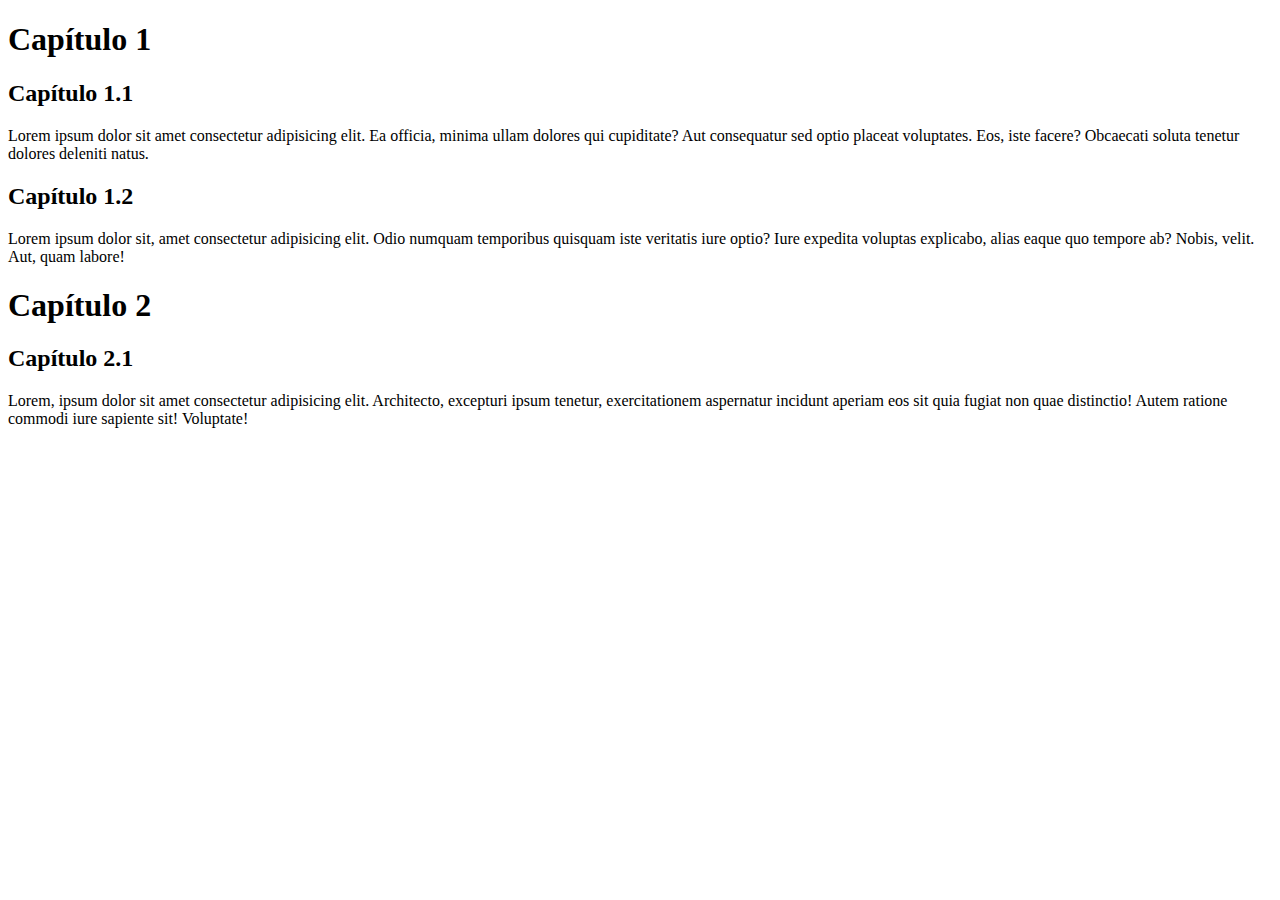
<file: Exercício/CSS/index.html>
<!DOCTYPE html>
<html lang="pt_BR">
<head>
  <meta charset="UTF-8">
  <meta http-equiv="X-UA-Compatible" content="IE=edge">
  <meta name="viewport" content="width=device-width, initial-scale=1.0">
  <title>CSS</title>
</head>
<body>
  <h1>Capítulo 1</h1>
  <h2>Capítulo 1.1</h2>
  <P>
    Lorem ipsum dolor sit amet consectetur adipisicing elit. Ea officia, minima ullam dolores qui cupiditate? Aut consequatur sed optio placeat voluptates. Eos, iste facere? Obcaecati soluta tenetur dolores deleniti natus.
  </P>
  <h2>Capítulo 1.2</h2>
  <p>
    Lorem ipsum dolor sit, amet consectetur adipisicing elit. Odio numquam temporibus quisquam iste veritatis iure optio? Iure expedita voluptas explicabo, alias eaque quo tempore ab? Nobis, velit. Aut, quam labore!
  </p>
  <h1>Capítulo 2</h1>
  <h2>Capítulo 2.1</h2>
  <p>
    Lorem, ipsum dolor sit amet consectetur adipisicing elit. Architecto, excepturi ipsum tenetur, exercitationem aspernatur incidunt aperiam eos sit quia fugiat non quae distinctio! Autem ratione commodi iure sapiente sit! Voluptate!
  </p>
</body>
</html>
</file>
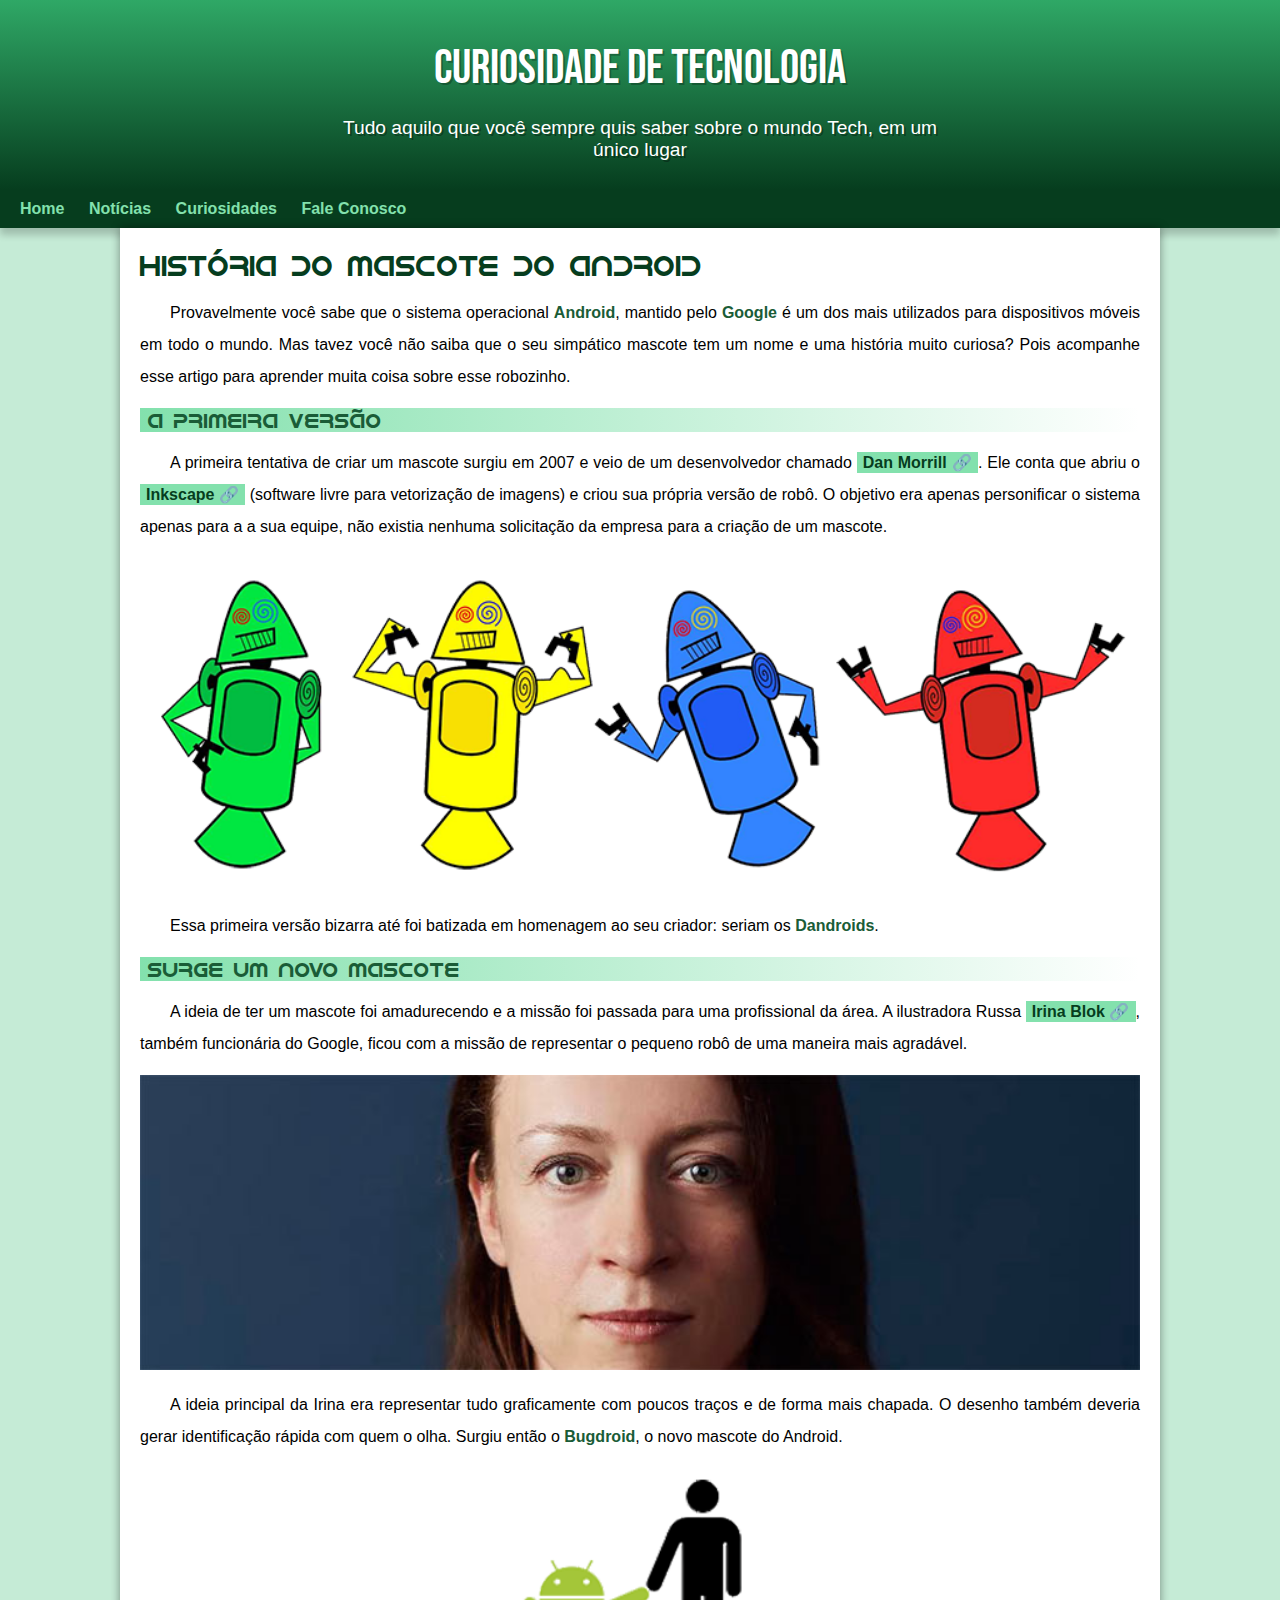
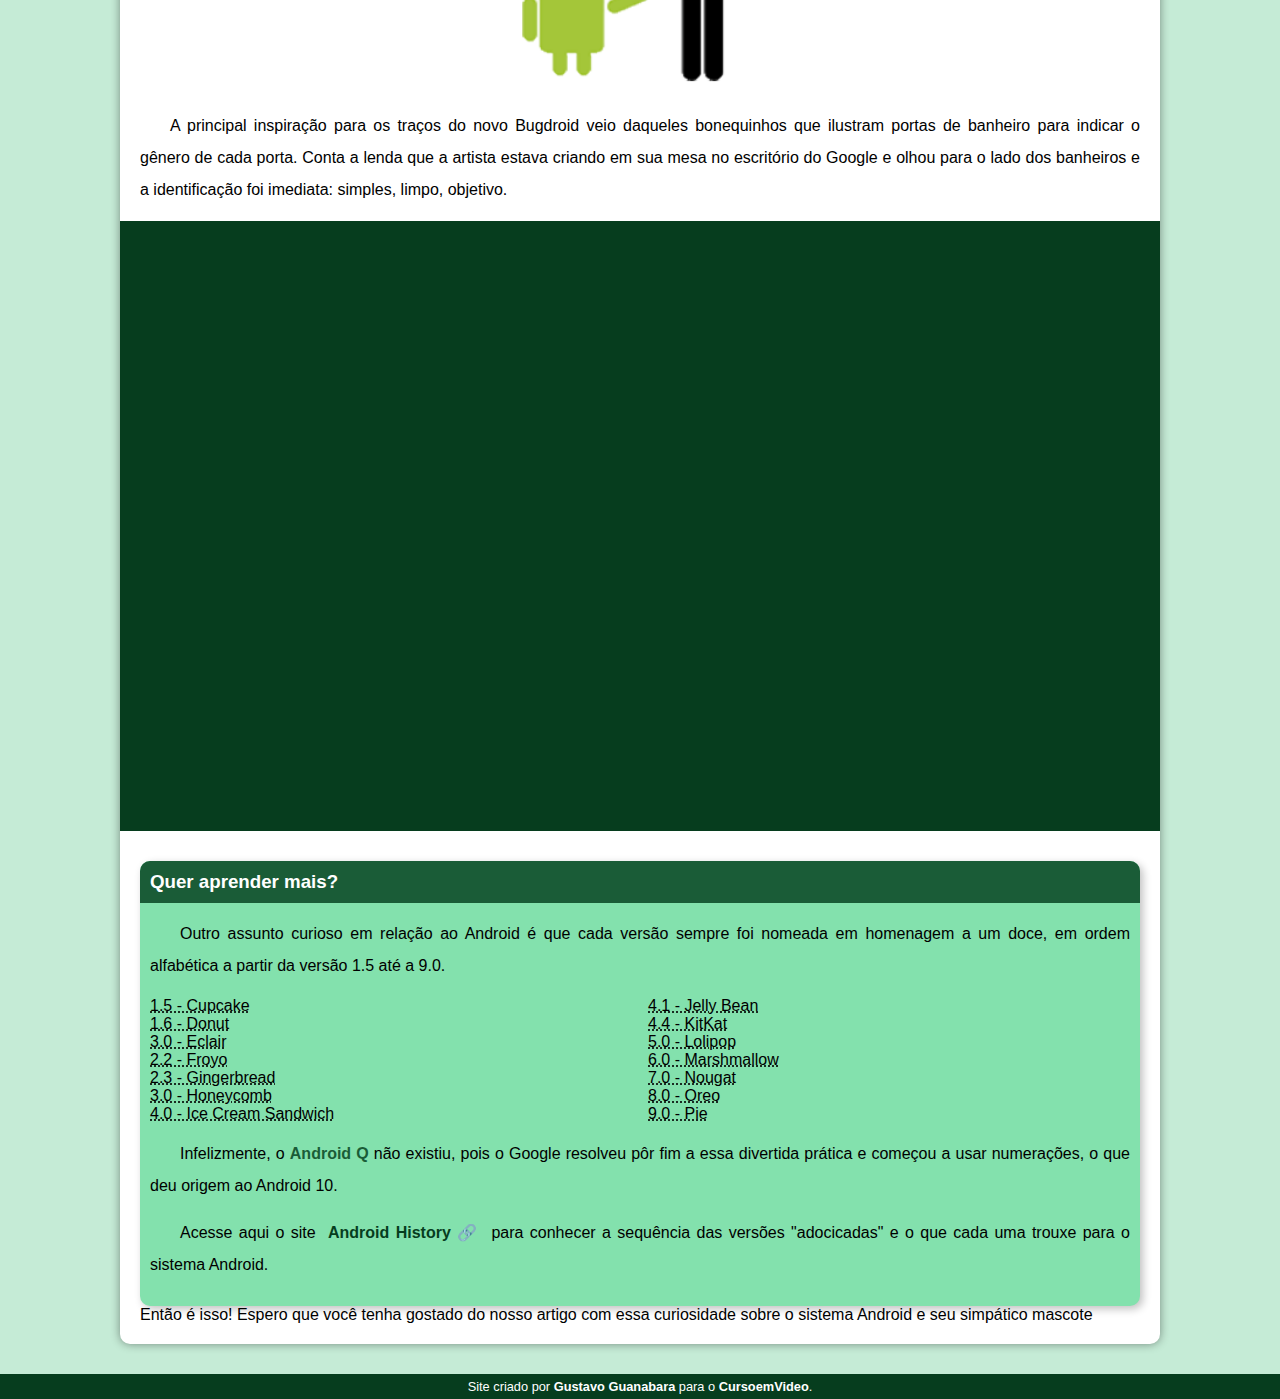
<file: desafio-10/d10/android.html>
<!DOCTYPE html>
<html lang="pt-BR">
<head>
  <meta charset="UTF-8">
  <meta http-equiv="X-UA-Compatible" content="IE=edge">
  <meta name="viewport" content="width=device-width, initial-scale=1.0">
  <title>Como surgiu o mascote do Android?</title>
  <!-- Favicon -->
  <link rel="shortcut icon" href="imagens/favicon.ico" type="image/x-icon">
  <!-- CSS -->
  <link rel="stylesheet" href="style/style.css">
</head>
<body>
  <!-- Header -->
  <header>
    <h1>Curiosidade de Tecnologia</h1>
    <p>
      Tudo aquilo que você sempre quis saber sobre o mundo Tech, em um único lugar
    </p>
  </header>
  <!-- Nav -->
  <nav>
    <a href="#">Home</a>
    <a href="#">Notícias</a>
    <a href="#">Curiosidades</a>
    <a href="#">Fale Conosco</a>
  </nav>
  <!--Main-->
  <main>
    <!-- Article -->
    <article>
        <h1>
          História do Mascote do Android
        </h1>

          <p>
           Provavelmente você sabe que o sistema operacional <strong>Android</strong>, mantido pelo <strong>Google</strong> é um dos mais utilizados para dispositivos móveis em todo o mundo. Mas tavez você não saiba que o seu simpático mascote tem um nome e uma história muito curiosa? Pois acompanhe esse artigo para aprender muita coisa sobre esse robozinho.
          </p>

          <h2>
           A primeira versão
          </h2>

           <p>
             A primeira tentativa de criar um mascote surgiu em 2007 e veio de um desenvolvedor chamado <a href="https://androidcommunity.com/dan-morrill-shows-us-the-android-mascot-that-almost-was-20130103/" target="_blank" class="externo">Dan Morrill</a>. Ele conta que abriu o <a href="https://inkscape.org/pt-br/" target="_blank" class="externo">Inkscape</a> (software livre para vetorização de imagens) e criou sua própria versão de robô. O objetivo era apenas personificar o sistema apenas para a a sua equipe, não existia nenhuma solicitação da empresa para a criação de um mascote.
            </p>

            <picture>
              <source media="(max-width: 670px)" srcset="imagens/dan-droids-pq.png"> 
              <img src="imagens/dan-droids.png" alt="Primeiro mascote do android">
            </picture>

            <p>
             Essa primeira versão bizarra até foi batizada em homenagem ao seu criador: seriam os <strong>Dandroids</strong>.
            </p>

          <h2>
            Surge um novo mascote
          </h2>

            <p>
               A ideia de ter um mascote foi amadurecendo e a missão foi passada para uma profissional da área. A ilustradora Russa <a href="https://www.irinablok.com/android" target="_blank" class="externo">Irina Blok</a>, também funcionária do Google, ficou com a missão de representar o pequeno robô de uma maneira mais agradável.
            </p>

            <picture>
              <source media="(max-width: 670px)" srcset="imagens/irina-blok-pq.jpg">
              <img src="imagens/irina-blok.jpg" alt="Irina Block criadora do Bugdroids">
            </picture>

            <p>
              A ideia principal da Irina era representar tudo graficamente com poucos traços e de forma mais chapada. O desenho também deveria gerar identificação rápida com quem o olha. Surgiu então o <strong>Bugdroid</strong>, o novo mascote do Android.
            </p>

            <img src="imagens/bugdroid.png" class="pequena" alt="Bugdroids">

             <p>
               A principal inspiração para os traços do novo Bugdroid veio daqueles bonequinhos que ilustram portas de banheiro para indicar o gênero de cada porta. Conta a lenda que a artista estava criando em sua mesa no escritório do Google e olhou para o lado dos banheiros e a identificação foi imediata: simples, limpo, objetivo.
              </p>

            <div class="video">
              <iframe width="560" height="315" src="https://www.youtube.com/embed/l2UDgpLz20M" title="YouTube video player" frameborder="0" allow="accelerometer; autoplay; clipboard-write; encrypted-media; gyroscope; picture-in-picture" allowfullscreen>
                         </iframe>
            </div>
        <!-- Aside -->
        <aside>
          <h3>
            Quer aprender mais?
          </h3>

            <p>
              Outro assunto curioso em relação ao Android é que cada versão sempre foi nomeada em homenagem a um doce, em ordem alfabética a partir da versão 1.5 até a 9.0.
            </p>

            <ul>
              <l1><abbr title="Bolo de Copo">1.5 - Cupcake</abbr></l1><br>
              <l1><abbr title="Rosquinha">1.6 - Donut</abbr></l1><br>
              <l1><abbr title="Bomba">3.0 - Eclair</abbr></l1><br>
              <l1><abbr title="Iorgute Congelado">2.2 - Froyo</abbr></l1><br>
              <l1><abbr title="Biscoito de Gengibre">2.3 - Gingerbread</abbr></l1><br>
              <l1><abbr title="Favo de Mel">3.0 - Honeycomb</abbr></l1><br>
              <l1><abbr title="Sanduíche de Sorvete">4.0 - Ice Cream Sandwich</abbr></l1><br>
              <l1><abbr title="Jujuba">4.1 - Jelly Bean</abbr></l1><br>
              <l1><abbr title="Kitkat">4.4 - KitKat</abbr></l1><br>
              <l1><abbr title="Pirulito">5.0 - Lolipop</abbr></l1><br>
              <l1><abbr title="Marshmallow">6.0 - Marshmallow</abbr></l1><br>
              <l1><abbr title="Torrone">7.0 - Nougat</abbr></l1><br>
              <l1><abbr title="Oreo">8.0 - Oreo</abbr></l1><br>
              <l1><abbr title="Torta">9.0 - Pie</abbr></l1><br>
            </ul>

            <P>
              Infelizmente, o <strong>Android Q</strong> não existiu, pois o Google resolveu pôr fim a essa divertida prática e começou a usar numerações, o que deu origem ao Android 10.
            </P>

            <P>
              Acesse aqui o site <a href="https://www.android.com/intl/en_uk/story" target="_blank" class="externo">Android History</a> para conhecer a sequência das versões "adocicadas" e o que cada uma trouxe para o sistema Android.
            </P>
        </aside>

        Então é isso! Espero que você tenha gostado do nosso artigo com essa curiosidade sobre o sistema Android e seu simpático mascote
    </article>
  </main>
  <!-- Footer -->
  <footer>
    <p>
      Site criado por <a href="https://gustavoguanabara.github.io/" target="_blank">Gustavo Guanabara</a> para o <a href="https://www.cursoemvideo.com/matricule-se-agora/?gclid=CjwKCAjw8sCRBhA6EiwA6_IF4S80PppsewrBOlQQJKwUuslK-No4ABTXYW3twJ8R_-w6QzM7b9A7LhoCn7kQAvD_BwE" target="_blank">CursoemVideo</a>.
    </p>
  </footer>
  
</body>
</html>
</file>
<file: desafio-10/d10/style/style.css>
/* Geral */

@charset "UTF-8";

@import url('https://fonts.googleapis.com/css2?family=Bebas+Neue&display=swap');

@font-face {
  font-family: 'Android';
  src: url('../fontes/idroid.otf') format('opentype');
  font-weight: normal;
}

:root {
  --cor0:#c5ebd6;
  --cor1: #83e1ad;
  --cor2: #3ddc84;
  --cor3: #2fa866;
  --cor4: #1a5c37;
  --cor5: #063d1e;

  --fonte-padrao: Arial, Verdana, Helvetica, sans-serif;
  --fonte-destaque: 'Bebas Neue', cursive;
  --font-android: 'Android', cursive;
}

* {
  margin: 0px;
  padding: 0px;
}

body {
  background-color: var(--cor0);
  font-family: var(--fonte-padrao);
}

a.externo::after {
  content: '\00A0\1F517';
}

/* Header */

header {
  background-image: linear-gradient(to bottom, var(--cor3), var(--cor5));
  min-height: 150px;
  text-align: center;
  padding-top: 40px;
  
}

header > h1 {
  color:white;
  font-family: var(--fonte-destaque);
  font-size: 3em;
  font-weight: normal;
  margin-bottom: 20px; 
  text-shadow: 2px 2px 0px rgba(0, 0, 0, 0.261);
}

header > p {
  font-family: var(--fonte-padrao);
  color: white;
  font-size: 1.2em;
  max-width: 600px;
  padding-right: 10px;
  padding-left: 10px;
  margin: auto;
  text-shadow: 2px 2px 0px rgba(0, 0, 0, 0.316);
}

/* Nav */

nav {
  background-color: var(--cor5);
  padding: 10px;
  box-shadow: 0px 7px 7px rgba(0, 0, 0, 0.193);
}

nav > a {
  color:var(--cor1);
  padding: 10px;
  border-radius: 3px;
  text-decoration: none;
  font-weight: bold;
  transition-duration: .5s;
}

nav > a:hover {
  background-color: var(--cor3);
  color: var(--cor5);
}

/* Main */

main {
  min-width: 300px;
  max-width: 1000px;
  margin: auto;
  margin-bottom: 30px;
  padding: 20px;
  background-color: white;
  box-shadow: 0px 0px 10px rgba(0, 0, 0, 0.412);
  border-bottom-left-radius: 10px;
  border-bottom-right-radius: 10px;
}

main h1 {
  color: var(--cor5);
  font-family: var(--font-android);
  font-size: 1.8em;
  font-weight: normal;
}

main h2 {
  font-family: var(--font-android);
  font-size: 1.3em;
  font-weight: normal;
  text-indent: 8px;
  color: var(--cor4);
  background-image: linear-gradient(to right, var(--cor1), transparent);
}

main p {
  margin: 15px 0px;
  text-align: justify;
  text-indent: 30px;
  font-size: 1em;
  line-height: 2em;
}

main strong {
  color: var(--cor4);
  font-weight: bold;
}

main a {
  text-decoration: none;
  font-weight: bold;
  color: var(--cor5);
  background-color: var(--cor1);
  padding: 2px 6px;
}

main a:hover {
  text-decoration: underline;
  color: var(--cor4);
}

main img {
  width: 100%;
}

main img.pequena {
  max-width: 350px;
  display: block;
  margin: auto;
}

div.video {
  background-color: var(--cor5);
  margin: 0px -20px 30px -20px;
  padding: 20px;
  padding-bottom: 59%;

  position: relative;
}

div.video > iframe {
  position: absolute;
  top: 5%;
  left: 5%;
  width: 90%;
  height: 90%;
}

/* Aside */

aside {
  background-color: var(--cor1);
  padding: 10px;
  border-radius: 10px;
  box-shadow: 3px 3px 8px rgba(0, 0, 0, 0.248);
}

aside > h3 {
  background-color: var(--cor4);
  color: white;
  padding: 10px;
  margin: -10px -10px 0px -10px;
  border-radius: 10px 10px 0px 0px;
}

aside > ul {
  list-style-type: '\2714\00A0\00A0';
  list-style-position: inside;
  columns: 2;
}

/* Footer */

footer {
  background-color: var(--cor5);
  color: white;
  text-align: center;
  font-size: 0.8em;
  padding: 5px;
}

footer a {
  color: white;
  font-weight: bold;
  text-decoration: none;
}

footer a:hover {
  text-decoration: underline;
  color: var(--cor1);
}
</file>
